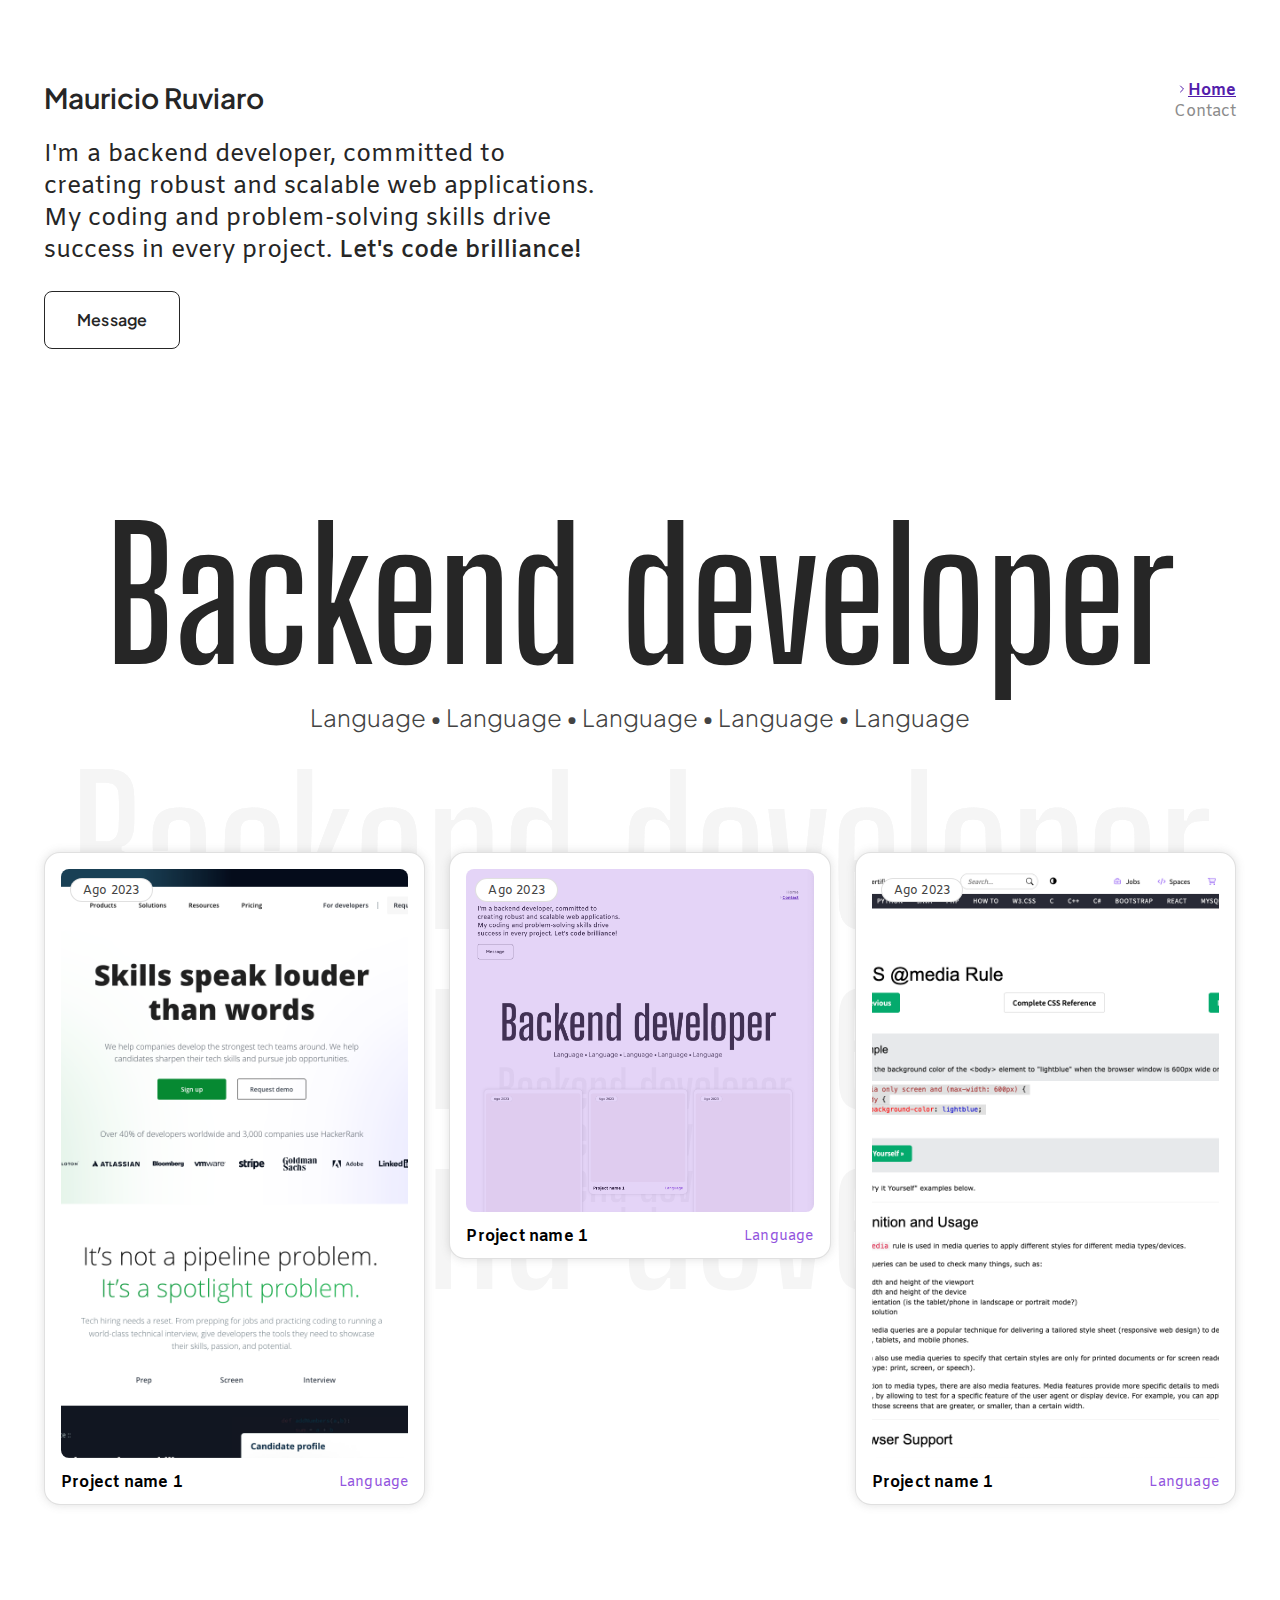
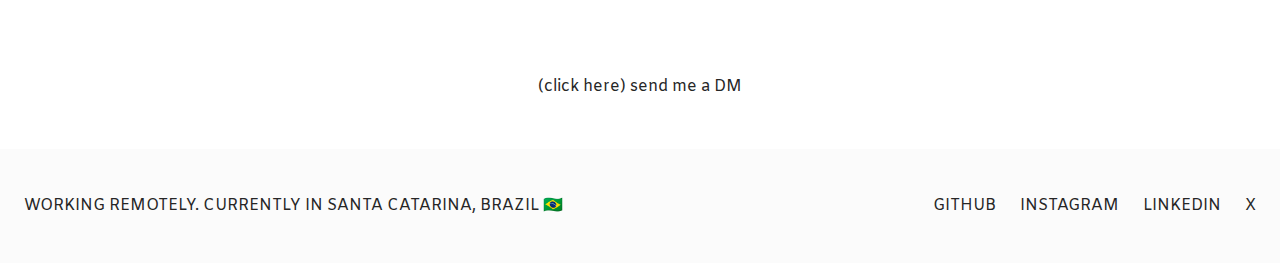
<file: index.html>
<!DOCTYPE html>
<html lang="en">
  <head>
    <meta charset="UTF-8">
    <meta http-equiv="X-UA-Compatible" content="IE=edge">
    <meta name="viewport" content="width=device-width, initial-scale=1.0">
    <link rel="stylesheet" href="./styles/style.css">
    <link rel="stylesheet" href="./styles/default.css">
    <title>Mauricio Ruviaro</title>
  </head>
  <body>
    <header id="home" class="max-width-container flex-dr flex-jbtw">
      <aside id="about" class="flex-dc flex-as">
        <span id="name">Mauricio Ruviaro</span>
        <p id="description" class="mt-2">
          I'm a backend developer, committed to
          creating robust and scalable web applications.
          My coding and problem-solving skills drive
          success in every project. <span class="fw-600">Let's code brilliance!</span>
        </p>
        <button type="button" class="mt-2 default-button">Message</button>
      </aside>
      <nav class="flex-dc flex-ae c-black">
        <a href="#home" class="default-a-tag">Home</a>
        <a href="#contact" class="default-a-tag">Contact</a>
      </nav>
    </header>
    <main class="max-width-container">
      <section id="home" class="flex-ac flex-jc flex-dc">
        <h1 id="title">Backend developer</h1>
        <span id="technologies">Language • Language • Language • Language • Language</span>
      </section>

      <section id="work">
        <div class="project-card">
          <div style="height: 589px;" class="img">
            <img src="./images/hackerrank.png" />
          </div>
          <div class="info-container">
            <span class="project-name">Project name 1</span>
            <span class="project-language">Language</span>
            <div class="date-tag">
              <span>Ago 2023</span>
            </div>
          </div>
        </div>
        <div class="project-card">
          <div style="height: 343px;" class="img">
            <div class="glass"></div>
            <img src="./images/portfolio.png" />
          </div>
          <div class="info-container">
            <span class="project-name">Project name 1</span>
            <span class="project-language">Language</span>
            <div class="date-tag">
              <span>Ago 2023</span>
            </div>
          </div>
        </div>
        <div class="project-card">
          <div style="height: 589px;" class="img">
            <img src="./images/w3schools.png" />
          </div>
          <div class="info-container">
            <span class="project-name">Project name 1</span>
            <span class="project-language">Language</span>
            <div class="date-tag">
              <span>Ago 2023</span>
            </div>
          </div>
        </div>
        <!-- <div class="project-card">
          <div style="height: 327px;" class="img"></div>
          <div class="info-container">
            <span class="project-name">Project name 1</span>
            <span class="project-language">Language</span>
            <div class="date-tag">
              <span>Ago 2023</span>
            </div>
          </div> -->
        </div>
        <p id="background-text" class="bg-backend">Backend developer</p>
      </section>
    </main>

    <a id="click-here" href="https://twitter.com/simsoueuneh" target="_blank">(click here) send me a DM</a>

    <footer id="contact" class="w-100 flex-ac flex-jc">
      <div id="container-footer-data" class="max-width-container flex-dr flex-jbtw">
        <span id="footer-text">WORKING REMOTELY. CURRENTLY IN  SANTA CATARINA, BRAZIL 🇧🇷</span>
        <nav id="footer-nav">
          <a href="https://github.com/mauricioruviaro" target="_blank">GITHUB</a>
          <a href="https://www.instagram.com/mauricioruviaro_" target="_blank">INSTAGRAM</a>
          <a href="https://www.linkedin.com/in/mauricioruviaro" target="_blank">LINKEDIN</a>
          <a href="https://twitter.com/simsoueuneh" target="_blank">X</a>
        </nav>
      </div>
    </footer>
    <script src="./scripts/script.js"></script>
  </body>
</html>
</file>
<file: styles/style.css>
body {
  animation: fade-in 0.7s;
}

header {
  padding-top: 80px;
}

header #about #name {
  font-size: 28px;
  font-style: normal;
  font-weight: 600;
  line-height: normal;
  align-self: stretch;
  font-family: "Plus Jakarta Sans", sans-serif;
  color: #262626;
}

header #about #description {
  font-size: 24px;
  font-style: normal;
  font-weight: 400;
  line-height: normal;
  max-width: 560px;
  width: 100%;
  color: #262626;
}

#home #title {
  font-family: "Big Shoulders Display";
  color: #262626;
  font-size: 180px;
  font-style: normal;
  font-weight: 600;
  line-height: normal;
  margin-top: 11.5rem;
}

#home #technologies {
  text-align: center;
  font-size: 24px;
  font-style: normal;
  font-weight: 300;
  line-height: normal;
  font-family: "Plus Jakarta Sans", sans-serif;
  color: #434343;
}

.default-a-tag {
  color: #8c8c8c;
  font-size: 16px;
  font-style: normal;
  font-weight: 400;
  line-height: normal;
}

.selected-a-tag {
  font-weight: 700;
  text-decoration-line: underline;
  color: #531dab;
}

.default-button {
  padding: 16px 32px;
  display: flex;
  align-items: center;
  justify-content: center;
  border: 1px solid #262626;
  border-radius: 8px;
  background-color: #ffffff;
  font-size: 16px;
  font-style: normal;
  font-weight: 600;
  line-height: 24px;
  letter-spacing: 0.2px;
  font-feature-settings: "clig" off, "liga" off;
  text-align: center;
  cursor: pointer;
  font-family: "Plus Jakarta Sans", sans-serif;
  color: #262626;
}

#work {
  position: relative;
  padding: 10rem 2rem;
  display: grid;
  grid-template-columns: repeat(3, 1fr);
  grid-gap: 2rem;
}

#work .project-card {
  max-width: 397px;
  min-width: 275px;
  width: 100%;
  height: min-content;
  padding: 16px;
  display: flex;
  flex-direction: column;
  align-items: center;
  justify-content: space-between;
  border-radius: 16px;
  border: 1px solid rgba(101, 101, 101, 0.2);
  background: #ffffff;
  box-shadow: 0px 0px 10px 0px rgba(101, 101, 101, 0.2);
  cursor: pointer;
  position: relative;
}

.date-tag {
  height: 24px;
  padding: 4px 12px;
  position: absolute;
  top: 25px;
  left: 25px;
  background-color: #ffffff;
  border-radius: 50px;
  border: 1px solid rgba(101, 101, 101, 0.2);
}

.date-tag span {
  color: #434343;
  font-feature-settings: "clig" off, "liga" off;
  font-size: 12px;
  font-style: normal;
  font-weight: 400;
  line-height: 16px;
  letter-spacing: 0.2px;
}

#work .project-card .img {
  /* max-width: 397px;
  min-width: 275px; */
  max-width: 365px;
  width: 100%;
  border-radius: 8px;
  display: flex;
  align-items: center;
  justify-content: center;
  overflow: hidden;
  position: relative;
}

#work .project-card .img .glass {
  position: absolute;
  top: 0;
  left: 0;
  width: 100%;
  height: 100%;
  background: #9254de40;
}

#work .project-card .img img {
  height: 100%;
}

#work .project-card .info-container {
  height: 30px;
  width: 100%;
  display: flex;
  align-items: end;
  justify-content: space-between;
}

#work .project-card .info-container .project-name {
  font-feature-settings: "clig" off, "liga" off;
  font-size: 16px;
  font-style: normal;
  font-weight: 700;
  line-height: 10px;
  letter-spacing: 0.2px;
}

#work .project-card .info-container .project-language {
  color: #9254de;
  text-align: right;
  font-feature-settings: "clig" off, "liga" off;
  font-size: 14px;
  font-style: normal;
  font-weight: 400;
  line-height: 10px;
  letter-spacing: 0.2px;
}

@keyframes fade-in {
  from {
    opacity: 0;
    transform: translate3d(0, -100px, 0);
  }

  to {
    opacity: 1;
    transform: translate3d(0, 0, 0);
  }
}

#background-text {
  top: 0;
  color: #f5f5f5;
  text-align: center;
  font-family: "Big Shoulders Display";
  font-size: 200px;
  font-style: normal;
  font-weight: 500;
  line-height: normal;
  pointer-events: none;
  user-select: none;
  display: block;
  position: absolute;
  z-index: -1;
  width: 100%;
}

#click-here {
  margin: 50px 0;
  color: var(--gray-gray-10, #262626);
  font-size: 16px;
  font-style: normal;
  font-weight: 300;
  line-height: 150%;
}

footer {
  background-color: #fbfbfb;
  height: 114px;
}

footer #container-footer-data #footer-text {
  color: var(--gray-gray-10, #262626);
  font-size: 16px;
  font-style: normal;
  font-weight: 500;
  line-height: 150%;
}

footer #container-footer-data #footer-nav {
  display: flex;
  justify-content: space-between;
  align-items: center;
  column-gap: 2rem;
}

footer #container-footer-data #footer-nav a {
  color: var(--gray-gray-10, #262626);
  font-size: 16px;
  font-style: normal;
  font-weight: 500;
  line-height: 150%;
}

@media only screen and (max-width: 1288px) {
  #home, #contact {
    padding-left: 2rem;
    padding-right: 2rem;
  }
}

@media only screen and (max-width: 1140px) {
  #home #title, #work .bg-backend {
    font-size: 174px;
  }
}

@media only screen and (max-width: 1095px) {
  #home #title, #work .bg-backend {
    font-size: 154px;
  }
}

@media only screen and (max-width: 978px) {
  #home #title, #work .bg-backend {
    font-size: 144px;
  }

  #contact #footer-text {
    width: 360px;
  }
}

@media only screen and (max-width: 930px) {
  #work {
    grid-template-columns: repeat(2, 1fr);
    justify-items: center;
  }
}

@media only screen and (max-width: 917px) {
  #home #title, #work .bg-backend {
    font-size: 124px;
  }

  #home #technologies {
    font-size: 16px;
  }
}

@media only screen and (max-width: 799px) {
  #home #title, #work .bg-backend {
    font-size: 104px;
  }

  #home #title {
    margin-top: 5rem;
  }

  #work {
    padding: 5rem 2rem;
  }

  #click-here {
    margin: 25px 0;
  }
}

@media only screen and (max-width: 700px) {
  #home {
    padding-left: 2rem;
    padding-right: 2rem;
  }

  #home #about #name {
    font-size: 22px;
  }

  #home #about #description {
    font-size: 18px;
    width: 413px;
  }

  .selected-a-tag img {
    display: none;
  }

  .default-a-tag {
    font-size: 14px;
  }

  .default-button {
    font-size: 14px;
  }

  /* #home #title, #work .bg-backend {
    font-size: 174px;
  }

  #home #technologies {
    font-size: 18px;
  } */

  .project-name {
    font-size: 14px;
  }

  .project-language {
    font-size: 8px;
  }

  #click-here {
    font-size: 14px;
  }

  #contact #container-footer-data #footer-text {
    font-size: 14px;
    width: 250px;
  }

  #contact #container-footer-data nav a {
    font-size: 14px;
  }
}

@media only screen and (max-width: 680px) {
  #home #title, #work .bg-backend {
    font-size: 94px;
  }
}

@media only screen and (max-width: 650px) {
  #contact #container-footer-data {
    flex-direction: column;
    align-items: center;
    justify-content: center;
    gap: 1rem;
  }

  #contact #container-footer-data #footer-text {
    font-size: 12px;
    text-align: center;
  }

  #contact #container-footer-data nav a {
    font-size: 12px;
  }
}

@media only screen and (max-width: 636px) {
  #work {
    grid-template-columns: repeat(1, 1fr);
  }
}

@media only screen and (max-width: 625px) {
  #home #title, #work .bg-backend {
    font-size: 84px;
  }
}

@media only screen and (max-width: 562px) {
  #home #title {
    margin-top: 2.5rem;
  }

  #home #title, #work .bg-backend {
    font-size: 74px;
  }

  #home #technologies {
    font-size: 14px;
  }

  #work {
    padding: 2.5rem 1rem 0;
  }
}

@media only screen and (max-width: 540px) {
  #home {
    width: 100%;
    padding: 1rem;
    flex-direction: column;
  }

  #home #title {
    margin-top: 1rem;
  }

  #home nav {
    display: none;
  }

  #home #about #name {
    font-size: 22px;
    width: 100%;
    text-align: center;
  }

  #home #about #description {
    font-size: 18px;
    width: 413px;
    margin: 1rem auto 0;
    text-align: center;
  }

  #home #about button {
    margin: 1rem auto 0;
  }

  .selected-a-tag img {
    display: none;
  }

  .default-a-tag {
    font-size: 14px;
  }

  .default-button {
    font-size: 14px;
  }

  .project-name {
    font-size: 14px;
  }

  .project-language {
    font-size: 8px;
  }

  #click-here {
    font-size: 14px;
  }

  #contact #container-footer-data #footer-text {
    font-size: 14px;
    width: 250px;
  }

  #contact #container-footer-data nav a {
    font-size: 14px;
  }
}
</file>
<file: styles/default.css>
@import url("https://fonts.googleapis.com/css2?family=Amiko:wght@400;600;700&family=Big+Shoulders+Display:wght@100;200;300;400;500;600;700;800;900&display=swap");
@import url("https://fonts.googleapis.com/css2?family=Plus+Jakarta+Sans:ital,wght@0,200;0,300;0,400;0,500;0,600;0,700;0,800;1,200;1,400;1,500;1,600;1,700;1,800&display=swap");

* {
  margin: 0;
  padding: 0;
  box-sizing: border-box;
  text-decoration: none;
  font-family: "Amiko", sans-serif;
}

html {
  font-size: 12px;
  scroll-behavior: smooth;
}

body {
  width: 100%;
  height: 100%;
  display: flex;
  flex-direction: column;
  align-items: center;
  justify-content: center;
  background-color: #ffffff;
}

.flex-ac,
.flex-as,
.flex-ae,
.flex-js,
.flex-jc,
.flex-je,
.flex-jbtw,
.flex-jevl,
.flex-jsa,
.flex-dr,
.flex-dc,
.flex-wrap {
  display: flex;
}

.flex-ac {
  align-items: center;
}

.flex-as {
  align-items: flex-start;
}

.flex-ae {
  align-items: flex-end;
}

.flex-js {
  justify-content: flex-start;
}

.flex-jc {
  justify-content: center;
}

.flex-je {
  justify-content: flex-end;
}

.flex-jbtw {
  justify-content: space-between;
}

.flex-jevl {
  justify-content: space-evenly;
}

.flex-jsa {
  justify-content: space-around;
}

.flex-dr {
  flex-direction: row;
}

.flex-dc {
  flex-direction: column;
}

.flex-wrap {
  flex-wrap: wrap;
}

.c-black {
  color: #000000;
}

.bg-white {
  background-color: #ffffff;
}

.mt-2 {
  margin-top: 2rem;
}

.w-100 {
  width: 100%;
}

.max-width-container {
  max-width: 1240px;
  width: 100%;
}

.fw-600 {
  font-weight: 600;
}
</file>
